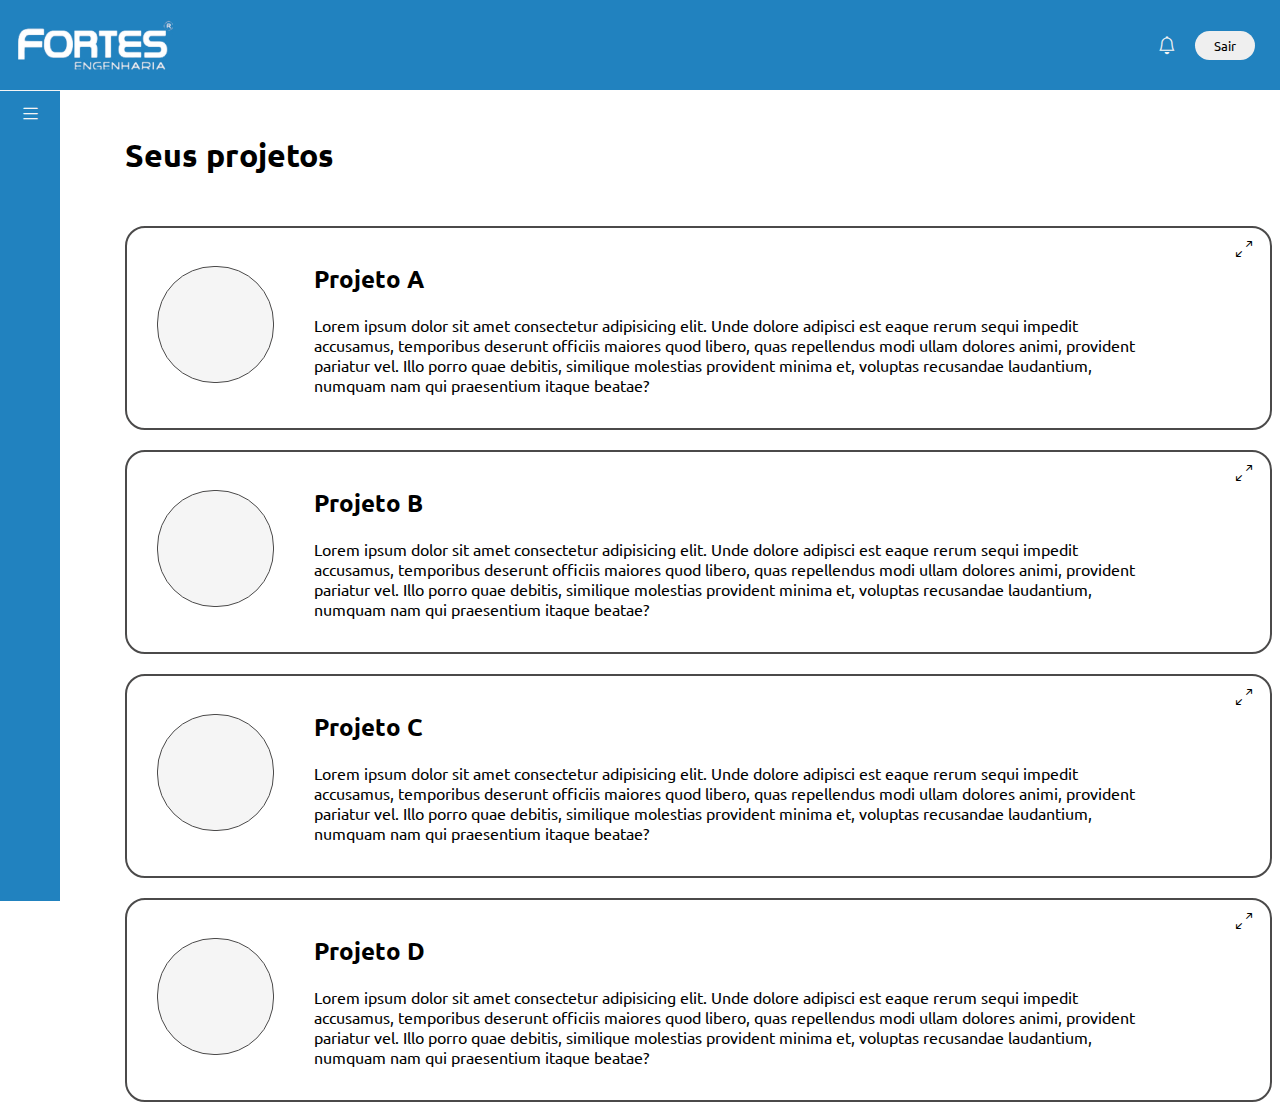
<file: index.html>
<!DOCTYPE html>
<html lang="en">

<head>
  <meta charset="UTF-8" />
  <meta name="viewport" content="width=device-width, initial-scale=1.0" />
  <title>Seus projetos</title>
  <link rel="stylesheet" href="https://cdn.jsdelivr.net/npm/bootstrap-icons@1.3.0/font/bootstrap-icons.css" />
  <link rel="stylesheet" href="common.css">
  <link rel="stylesheet" href="projects-teams.css">
  <style>
    @import url('https://fonts.googleapis.com/css2?family=Ubuntu:ital,wght@0,300;0,400;0,500;0,700;1,300;1,400;1,500;1,700&display=swap');
  </style>
</head>

<body>
  <header>
    <img id="logo" src="logo.png" alt="logo fortes" />
    <i class="bi bi-bell"></i>
    <button id="logOutBtn">Sair</button>
  </header>
  <nav class="hidden fullSidebar">
    <i id="listFullSidebar" class="bi bi-list"></i>
    <div id="iconNav"></div>
    <a href="index.html">
      <p><i class="bi bi-chevron-down"></i> Seus projetos</p>
    </a>
    <br />
    <a href="teams.html">
      <p><i class="bi bi-chevron-down"></i> Suas equipes</p>
    </a>
    <br />
    <a href="selection.html">
      <p><i class="bi bi-chevron-down"></i> Seleção de instituições</p>
    </a>
    <br />
    <a href="status.html">
      <p><i class="bi bi-chevron-down"></i> Monitoramento de status</p>
    </a>
    <br />
    <a href="schedule.html">
      <p><i class="bi bi-chevron-down"></i> Cronogramas</p>
    </a>
    <br />
    <a href="monthly.html">
      <p><i class="bi bi-chevron-down"></i> Relatórios mensais</p>
    </a>
    <br />
    <a href="finals.html">
      <p><i class="bi bi-chevron-down"></i> Relatórios finais</p>
    </a>
    <br />
    <a href="forms.html">
      <p><i class="bi bi-chevron-down"></i> Questionários de avaliação</p>
    </a>
    <br />
    <a href="profile.html">
      <p><i class="bi bi-chevron-down"></i> Seu perfil</p>
    </a>
    <br />
    <a href="faq.html">
      <p><i class="bi bi-question-circle"></i> Perguntas frequentes</p>
    </a>
  </nav>
  </nav>
  <nav class="smallSidebar">
    <i id="listSmallSidebar" class="bi bi-list"></i>
  </nav>

  <main>
    <h1>Seus projetos</h1>
    <div class="container">
      <div class="thisIcon"></div>
      <div class="containerText">
        <h2>Projeto A</h2>
        <p>
          Lorem ipsum dolor sit amet consectetur adipisicing elit. Unde dolore
          adipisci est eaque rerum sequi impedit accusamus, temporibus
          deserunt officiis maiores quod libero, quas repellendus modi ullam
          dolores animi, provident pariatur vel. Illo porro quae debitis,
          similique molestias provident minima et, voluptas recusandae
          laudantium, numquam nam qui praesentium itaque beatae?
        </p>
      </div>
      <i class="bi bi-arrows-angle-expand" id="expandBtn"></i>
    </div>

    <div class="container">
      <div class="thisIcon"></div>
      <div class="containerText">
        <h2>Projeto B</h2>
        <p>
          Lorem ipsum dolor sit amet consectetur adipisicing elit. Unde dolore
          adipisci est eaque rerum sequi impedit accusamus, temporibus
          deserunt officiis maiores quod libero, quas repellendus modi ullam
          dolores animi, provident pariatur vel. Illo porro quae debitis,
          similique molestias provident minima et, voluptas recusandae
          laudantium, numquam nam qui praesentium itaque beatae?
        </p>
      </div>
      <i class="bi bi-arrows-angle-expand" id="expandBtn"></i>
    </div>

    <div class="container">
      <div class="thisIcon"></div>
      <div class="containerText">
        <h2>Projeto C</h2>
        <p>
          Lorem ipsum dolor sit amet consectetur adipisicing elit. Unde dolore
          adipisci est eaque rerum sequi impedit accusamus, temporibus
          deserunt officiis maiores quod libero, quas repellendus modi ullam
          dolores animi, provident pariatur vel. Illo porro quae debitis,
          similique molestias provident minima et, voluptas recusandae
          laudantium, numquam nam qui praesentium itaque beatae?
        </p>
      </div>
      <i class="bi bi-arrows-angle-expand" id="expandBtn"></i>
    </div>

    <div class="container">
      <div class="thisIcon"></div>
      <div class="containerText">
        <h2>Projeto D</h2>
        <p>
          Lorem ipsum dolor sit amet consectetur adipisicing elit. Unde dolore
          adipisci est eaque rerum sequi impedit accusamus, temporibus
          deserunt officiis maiores quod libero, quas repellendus modi ullam
          dolores animi, provident pariatur vel. Illo porro quae debitis,
          similique molestias provident minima et, voluptas recusandae
          laudantium, numquam nam qui praesentium itaque beatae?
        </p>
      </div>
      <i class="bi bi-arrows-angle-expand" id="expandBtn"></i>
    </div>
  </main>

  <script src="sidebars.js" defer></script>
</body>

</html>
</file>
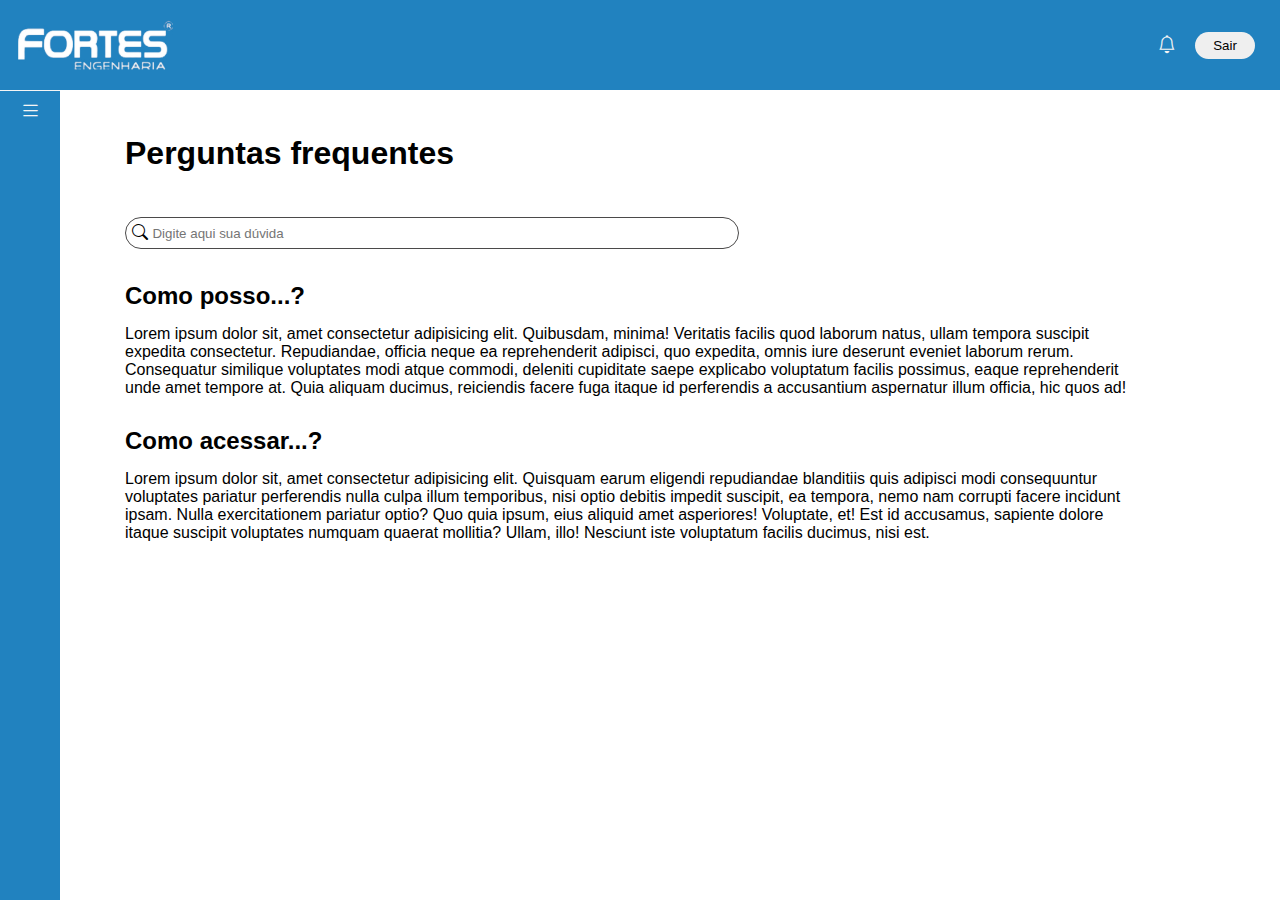
<file: faq.html>
<!DOCTYPE html>
<html lang="pt-BR">

<head>
  <meta charset="UTF-8">
  <meta name="viewport" content="width=device-width, initial-scale=1.0">
  <title>Perguntas frequentes</title>
  <link rel="stylesheet" href="https://cdn.jsdelivr.net/npm/bootstrap-icons@1.3.0/font/bootstrap-icons.css" />
  <link rel="stylesheet" href="common.css">
  <link rel="stylesheet" href="faq.css">
</head>

<body>
  <header>
    <img src="logo.png" alt="logo fortes" id="logo" />
    <i class="bi bi-bell"></i>
    <button id="logOutBtn">Sair</button>
  </header>
  <nav class="hidden fullSidebar">
    <i class="bi bi-list" id="listFullSidebar"></i>
    <div id="iconNav"></div>
    <a href="index.html">
      <p><i class="bi bi-chevron-down"></i> Seus projetos</p>
    </a>
    <br />
    <a href="teams.html">
      <p><i class="bi bi-chevron-down"></i> Suas equipes</p>
    </a>
    <br />
    <a href="selection.html">
      <p><i class="bi bi-chevron-down"></i> Seleção de instituições</p>
    </a>
    <br />
    <a href="status.html">
      <p><i class="bi bi-chevron-down"></i> Monitoramento de status</p>
    </a>
    <br />
    <a href="schedule.html">
      <p><i class="bi bi-chevron-down"></i> Cronogramas</p>
    </a>
    <br />
    <a href="monthly.html">
      <p><i class="bi bi-chevron-down"></i> Relatórios mensais</p>
    </a>
    <br />
    <a href="finals.html">
      <p><i class="bi bi-chevron-down"></i> Relatórios finais</p>
    </a>
    <br />
    <a href="forms.html">
      <p><i class="bi bi-chevron-down"></i> Questionários de avaliação</p>
    </a>
    <br />
    <a href="profile.html">
      <p><i class="bi bi-chevron-down"></i> Seu perfil</p>
    </a>
    <br />
    <a href="faq.html">
      <p><i class="bi bi-question-circle"></i> Perguntas frequentes</p>
    </a>
  </nav>
  </nav>
  <nav class="smallSidebar">
    <i class="bi bi-list" id="listSmallSidebar"></i>
  </nav>

  <main>
    <h1>Perguntas frequentes</h1>
    <div id="input">
      <i class="bi bi-search"></i>
      <input type="text" placeholder="Digite aqui sua dúvida">
    </div>

    <div class="questionContainer">
      <h2>Como posso...?</h2>
      <p>Lorem ipsum dolor sit, amet consectetur adipisicing elit. Quibusdam, minima! Veritatis facilis quod laborum
        natus, ullam tempora suscipit expedita consectetur. Repudiandae, officia neque ea reprehenderit adipisci, quo
        expedita, omnis iure deserunt eveniet laborum rerum. Consequatur similique voluptates modi atque commodi,
        deleniti cupiditate saepe explicabo voluptatum facilis possimus, eaque reprehenderit unde amet tempore at. Quia
        aliquam ducimus, reiciendis facere fuga itaque id perferendis a accusantium aspernatur illum officia, hic quos
        ad! </p>
    </div>
    <div class="questionContainer">
      <h2>Como acessar...?</h2>
      <p>Lorem ipsum dolor sit, amet consectetur adipisicing elit. Quisquam earum eligendi repudiandae blanditiis quis
        adipisci modi consequuntur voluptates pariatur perferendis nulla culpa illum temporibus, nisi optio debitis
        impedit suscipit, ea tempora, nemo nam corrupti facere incidunt ipsam. Nulla exercitationem pariatur optio? Quo
        quia ipsum, eius aliquid amet asperiores! Voluptate, et! Est id accusamus, sapiente dolore itaque suscipit
        voluptates numquam quaerat mollitia? Ullam, illo! Nesciunt iste voluptatum facilis ducimus, nisi est.</p>
    </div>
  </main>
  <script src="sidebars.js" defer></script>
</body>
</file>
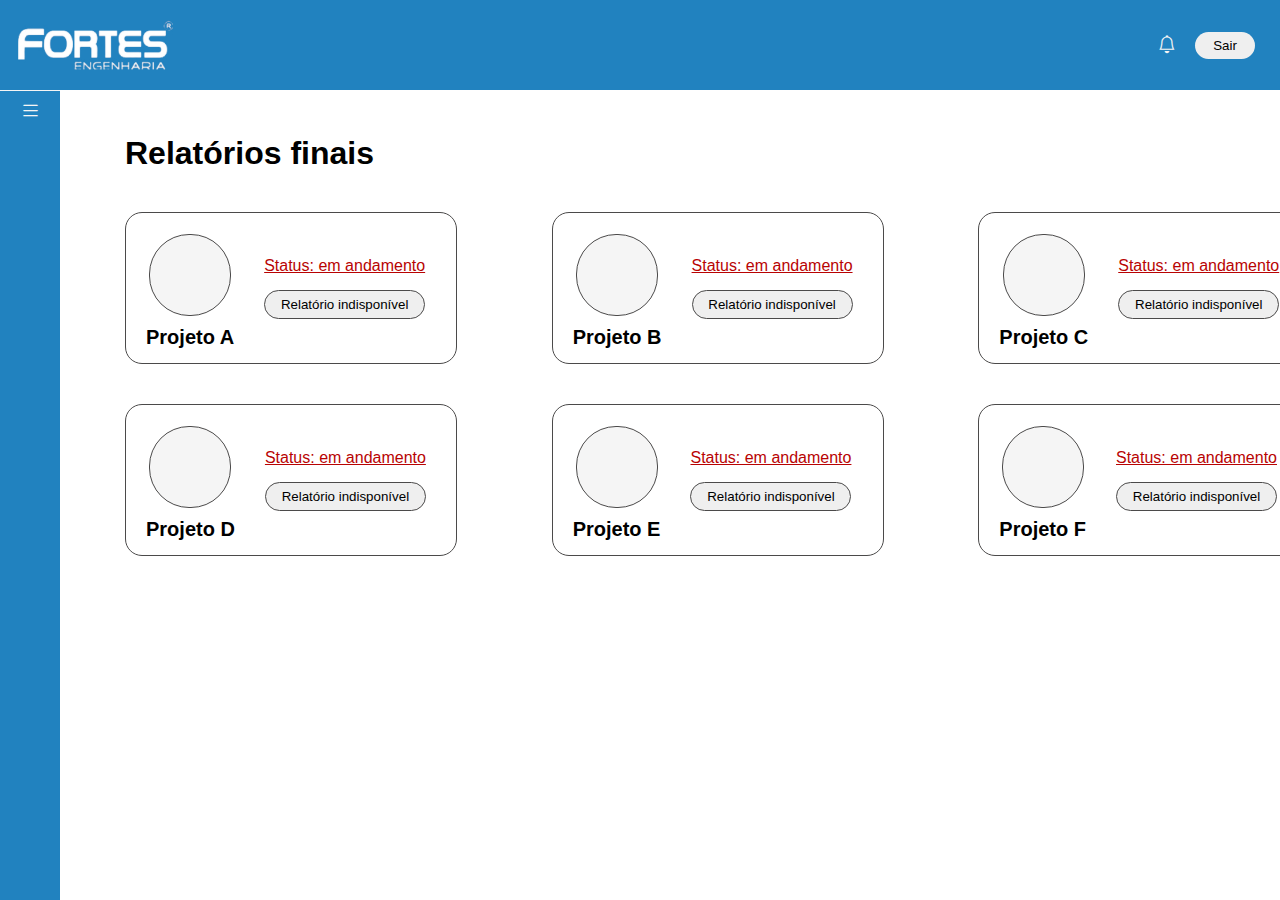
<file: finals.html>
<!DOCTYPE html>
<html lang="pt-BR">

<head>
    <meta charset="UTF-8">
    <meta name="viewport" content="width=device-width, initial-scale=1.0">
    <title>Relatórios finais</title>
    <link rel="stylesheet" href="https://cdn.jsdelivr.net/npm/bootstrap-icons@1.3.0/font/bootstrap-icons.css" />
    <link rel="stylesheet" href="common.css">
    <link rel="stylesheet" href="finals.css">
</head>

<body>
    <header>
        <img id="logo" src="logo.png" alt="logo fortes" />
        <i class="bi bi-bell"></i>
        <button id="logOutBtn">Sair</button>
    </header>
    <nav class="hidden fullSidebar">
        <i class="bi bi-list" id="listFullSidebar"></i>
        <div id="iconNav"></div>
        <a href="index.html">
            <p><i class="bi bi-chevron-down"></i> Seus projetos</p>
        </a>
        <br />
        <a href="teams.html">
            <p><i class="bi bi-chevron-down"></i> Suas equipes</p>
        </a>
        <br />
        <a href="selection.html">
            <p><i class="bi bi-chevron-down"></i> Seleção de instituições</p>
        </a>
        <br />
        <a href="status.html">
            <p><i class="bi bi-chevron-down"></i> Monitoramento de status</p>
        </a>
        <br />
        <a href="schedule.html">
            <p><i class="bi bi-chevron-down"></i> Cronogramas</p>
        </a>
        <br />
        <a href="monthly.html">
            <p><i class="bi bi-chevron-down"></i> Relatórios mensais</p>
        </a>
        <br />
        <a href="finals.html">
            <p><i class="bi bi-chevron-down"></i> Relatórios finais</p>
        </a>
        <br />
        <a href="forms.html">
            <p><i class="bi bi-chevron-down"></i> Questionários de avaliação</p>
        </a>
        <br />
        <a href="profile.html">
            <p><i class="bi bi-chevron-down"></i> Seu perfil</p>
        </a>
        <br />
        <a href="faq.html">
            <p><i class="bi bi-question-circle"></i> Perguntas frequentes</p>
        </a>
    </nav>
    </nav>
    <nav class="smallSidebar">
        <i class="bi bi-list" id="listSmallSidebar"></i>
    </nav>

    <main>
        <h1>Relatórios finais</h1>
        <div id="allContainers">
            <div class="container">
                <div class="iconTitle">
                    <div class="thisIcon"></div>
                    <h2>Projeto A</h2>
                </div>
                <div class="status">
                    <div>Status: em andamento</div>
                    <button>Relatório indisponível</button>
                </div>
            </div>

            <div class="container">
                <div class="iconTitle">
                    <div class="thisIcon"></div>
                    <h2>Projeto B</h2>
                </div>
                <div class="status">
                    <div>Status: em andamento</div>
                    <button>Relatório indisponível</button>
                </div>
            </div>

            <div class="container">
                <div class="iconTitle">
                    <div class="thisIcon"></div>
                    <h2>Projeto C</h2>
                </div>
                <div class="status">
                    <div>Status: em andamento</div>
                    <button>Relatório indisponível</button>
                </div>
            </div>

            <div class="container">
                <div class="iconTitle">
                    <div class="thisIcon"></div>
                    <h2>Projeto D</h2>
                </div>
                <div class="status">
                    <div>Status: em andamento</div>
                    <button>Relatório indisponível</button>
                </div>
            </div>

            <div class="container">
                <div class="iconTitle">
                    <div class="thisIcon"></div>
                    <h2>Projeto E</h2>
                </div>
                <div class="status">
                    <div>Status: em andamento</div>
                    <button>Relatório indisponível</button>
                </div>
            </div>


            <div class="container">
                <div class="iconTitle">
                    <div class="thisIcon"></div>
                    <h2>Projeto F</h2>
                </div>
                <div class="status">
                    <div>Status: em andamento</div>
                    <button>Relatório indisponível</button>
                </div>
            </div>


        </div>
    </main>
    <script src="sidebars.js" defer></script>
</body>

</html>
</file>
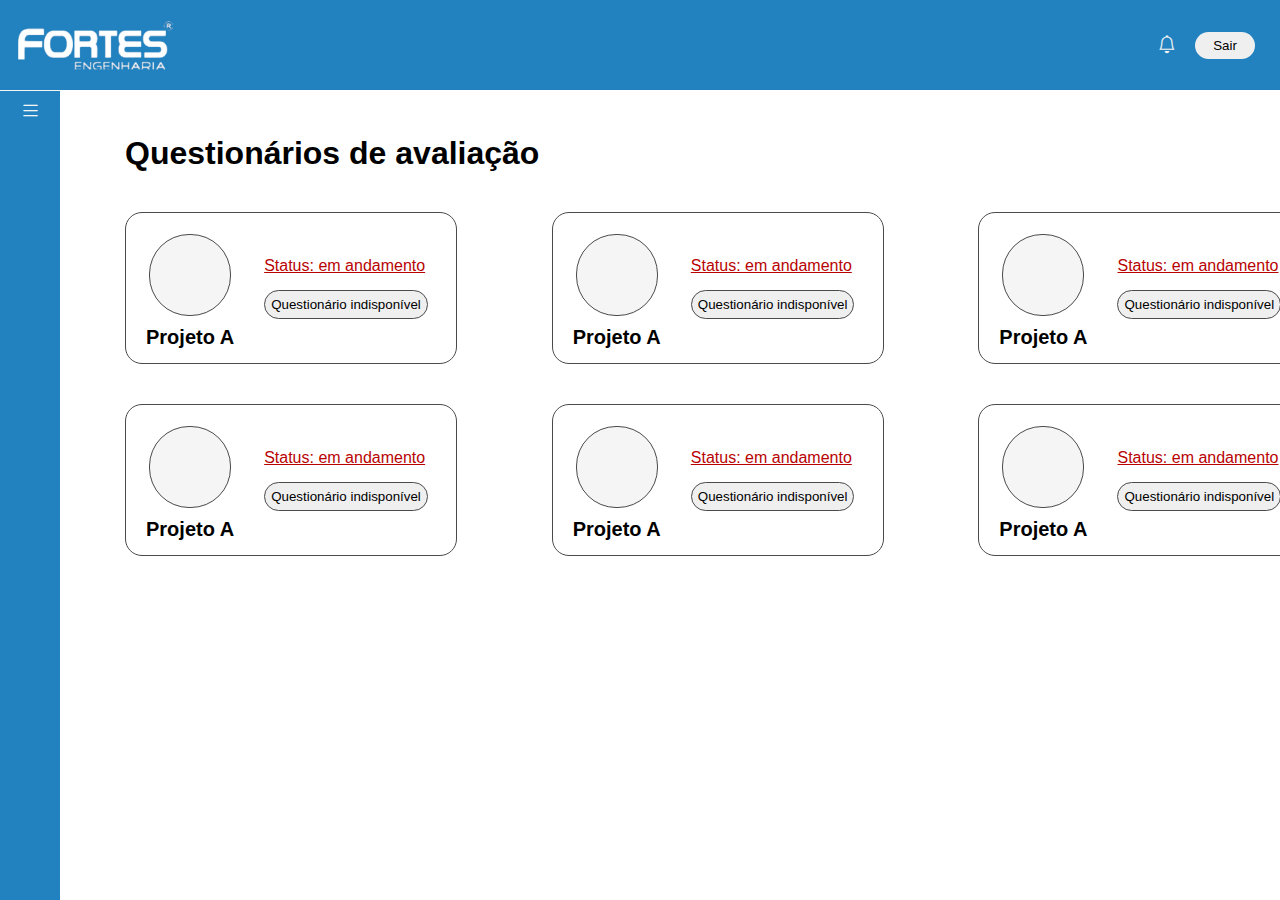
<file: forms.html>
<!DOCTYPE html>
<html lang="pt-BR">

<head>
  <meta charset="UTF-8">
  <meta name="viewport" content="width=device-width, initial-scale=1.0">
  <title>Questionários de avaliação</title>
  <link rel="stylesheet" href="https://cdn.jsdelivr.net/npm/bootstrap-icons@1.3.0/font/bootstrap-icons.css" />
  <link rel="stylesheet" href="common.css">
  <link rel="stylesheet" href="finals.css">
</head>

<body>
  <header>
    <img src="logo.png" alt="logo fortes" id="logo" />
    <i class="bi bi-bell"></i>
    <button id="logOutBtn">Sair</button>
  </header>
  <nav class="hidden fullSidebar">
    <i class="bi bi-list" id="listFullSidebar"></i>
    <div id="iconNav"></div>
    <a href="index.html">
      <p><i class="bi bi-chevron-down"></i> Seus projetos</p>
    </a>
    <br />
    <a href="teams.html">
      <p><i class="bi bi-chevron-down"></i> Suas equipes</p>
    </a>
    <br />
    <a href="selection.html">
      <p><i class="bi bi-chevron-down"></i> Seleção de instituições</p>
    </a>
    <br />
    <a href="status.html">
      <p><i class="bi bi-chevron-down"></i> Monitoramento de status</p>
    </a>
    <br />
    <a href="schedule.html">
      <p><i class="bi bi-chevron-down"></i> Cronogramas</p>
    </a>
    <br />
    <a href="monthly.html">
      <p><i class="bi bi-chevron-down"></i> Relatórios mensais</p>
    </a>
    <br />
    <a href="finals.html">
      <p><i class="bi bi-chevron-down"></i> Relatórios finais</p>
    </a>
    <br />
    <a href="forms.html">
      <p><i class="bi bi-chevron-down"></i> Questionários de avaliação</p>
    </a>
    <br />
    <a href="profile.html">
      <p><i class="bi bi-chevron-down"></i> Seu perfil</p>
    </a>
    <br />
    <a href="faq.html">
      <p><i class="bi bi-question-circle"></i> Perguntas frequentes</p>
    </a>
  </nav>
  </nav>
  <nav class="smallSidebar">
    <i class="bi bi-list" id="listSmallSidebar"></i>
  </nav>

  <main>
    <h1>Questionários de avaliação</h1>
    <div id="allContainers">
      <div class="container">
        <div class="iconTitle">
          <div class="thisIcon"></div>
          <h2>Projeto A</h2>
        </div>
        <div class="status">
          <div>Status: em andamento</div>
          <button>Questionário indisponível</button>
        </div>
      </div>

      <div class="container">
        <div class="iconTitle">
          <div class="thisIcon"></div>
          <h2>Projeto A</h2>
        </div>
        <div class="status">
          <div>Status: em andamento</div>
          <button>Questionário indisponível</button>
        </div>
      </div>

      <div class="container">
        <div class="iconTitle">
          <div class="thisIcon"></div>
          <h2>Projeto A</h2>
        </div>
        <div class="status">
          <div>Status: em andamento</div>
          <button>Questionário indisponível</button>
        </div>
      </div>

      <div class="container">
        <div class="iconTitle">
          <div class="thisIcon"></div>
          <h2>Projeto A</h2>
        </div>
        <div class="status">
          <div>Status: em andamento</div>
          <button>Questionário indisponível</button>
        </div>
      </div>

      <div class="container">
        <div class="iconTitle">
          <div class="thisIcon"></div>
          <h2>Projeto A</h2>
        </div>
        <div class="status">
          <div>Status: em andamento</div>
          <button>Questionário indisponível</button>
        </div>
      </div>

      <div class="container">
        <div class="iconTitle">
          <div class="thisIcon"></div>
          <h2>Projeto A</h2>
        </div>
        <div class="status">
          <div>Status: em andamento</div>
          <button>Questionário indisponível</button>
        </div>
      </div>
    </div>
  </main>
  <script src="sidebars.js" defer></script>
</body>

</html>
</file>
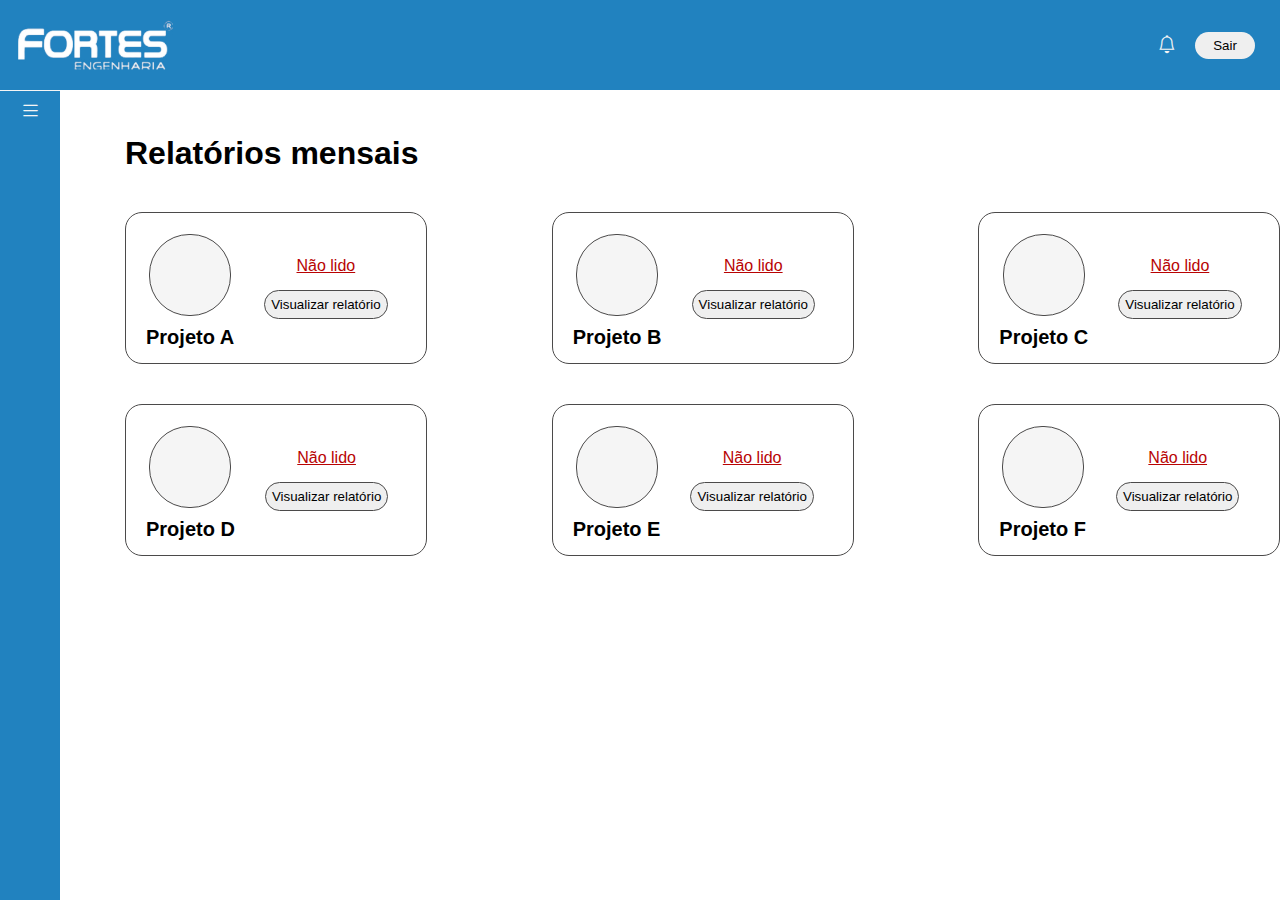
<file: monthly.html>
<!DOCTYPE html>
<html lang="pt-BR">

<head>
  <meta charset="UTF-8">
  <meta name="viewport" content="width=device-width, initial-scale=1.0">
  <title>Relatórios mensais</title>
  <link rel="stylesheet" href="https://cdn.jsdelivr.net/npm/bootstrap-icons@1.3.0/font/bootstrap-icons.css" />
  <link rel="stylesheet" href="common.css">
  <link rel="stylesheet" href="monthly.css">
</head>

<body>
  <header>
    <img src="logo.png" alt="logo fortes" id="logo" />
    <i class="bi bi-bell"></i>
    <button id="logOutBtn">Sair</button>
  </header>
  <nav class="hidden fullSidebar">
    <i id="listFullSidebar" class="bi bi-list"></i>
    <div id="iconNav"></div>
    <a href="index.html">
      <p><i class="bi bi-chevron-down"></i> Seus projetos</p>
    </a>
    <br />
    <a href="teams.html">
      <p><i class="bi bi-chevron-down"></i> Suas equipes</p>
    </a>
    <br />
    <a href="selection.html">
      <p><i class="bi bi-chevron-down"></i> Seleção de instituições</p>
    </a>
    <br />
    <a href="status.html">
      <p><i class="bi bi-chevron-down"></i> Monitoramento de status</p>
    </a>
    <br />
    <a href="schedule.html">
      <p><i class="bi bi-chevron-down"></i> Cronogramas</p>
    </a>
    <br />
    <a href="monthly.html">
      <p><i class="bi bi-chevron-down"></i> Relatórios mensais</p>
    </a>
    <br />
    <a href="finals.html">
      <p><i class="bi bi-chevron-down"></i> Relatórios finais</p>
    </a>
    <br />
    <a href="forms.html">
      <p><i class="bi bi-chevron-down"></i> Questionários de avaliação</p>
    </a>
    <br />
    <a href="profile.html">
      <p><i class="bi bi-chevron-down"></i> Seu perfil</p>
    </a>
    <br />
    <a href="faq.html">
      <p><i class="bi bi-question-circle"></i> Perguntas frequentes</p>
    </a>
  </nav>
  </nav>
  <nav class="smallSidebar">
    <i class="bi bi-list" id="listSmallSidebar"></i>
  </nav>

  <main>
    <h1>Relatórios mensais</h1>
    <div id="allContainers">
      <div class="container">
        <div class="iconTitle">
          <div class="thisIcon"></div>
          <h2>Projeto A</h2>
        </div>
        <div class="status">
          <div>Não lido</div>
          <button>Visualizar relatório</button>
        </div>
      </div>

      <div class="container">
        <div class="iconTitle">
          <div class="thisIcon"></div>
          <h2>Projeto B</h2>
        </div>
        <div class="status">
          <div>Não lido</div>
          <button>Visualizar relatório</button>
        </div>
      </div>

      <div class="container">
        <div class="iconTitle">
          <div class="thisIcon"></div>
          <h2>Projeto C</h2>
        </div>
        <div class="status">
          <div>Não lido</div>
          <button>Visualizar relatório</button>
        </div>
      </div>

      <div class="container">
        <div class="iconTitle">
          <div class="thisIcon"></div>
          <h2>Projeto D</h2>
        </div>
        <div class="status">
          <div>Não lido</div>
          <button>Visualizar relatório</button>
        </div>
      </div>

      <div class="container">
        <div class="iconTitle">
          <div class="thisIcon"></div>
          <h2>Projeto E</h2>
        </div>
        <div class="status">
          <div>Não lido</div>
          <button>Visualizar relatório</button>
        </div>
      </div>

      <div class="container">
        <div class="iconTitle">
          <div class="thisIcon"></div>
          <h2>Projeto F</h2>
        </div>
        <div class="status">
          <div>Não lido</div>
          <button>Visualizar relatório</button>
        </div>
      </div>
    </div>
  </main>
  <script src="sidebars.js" defer></script>
</body>
</file>
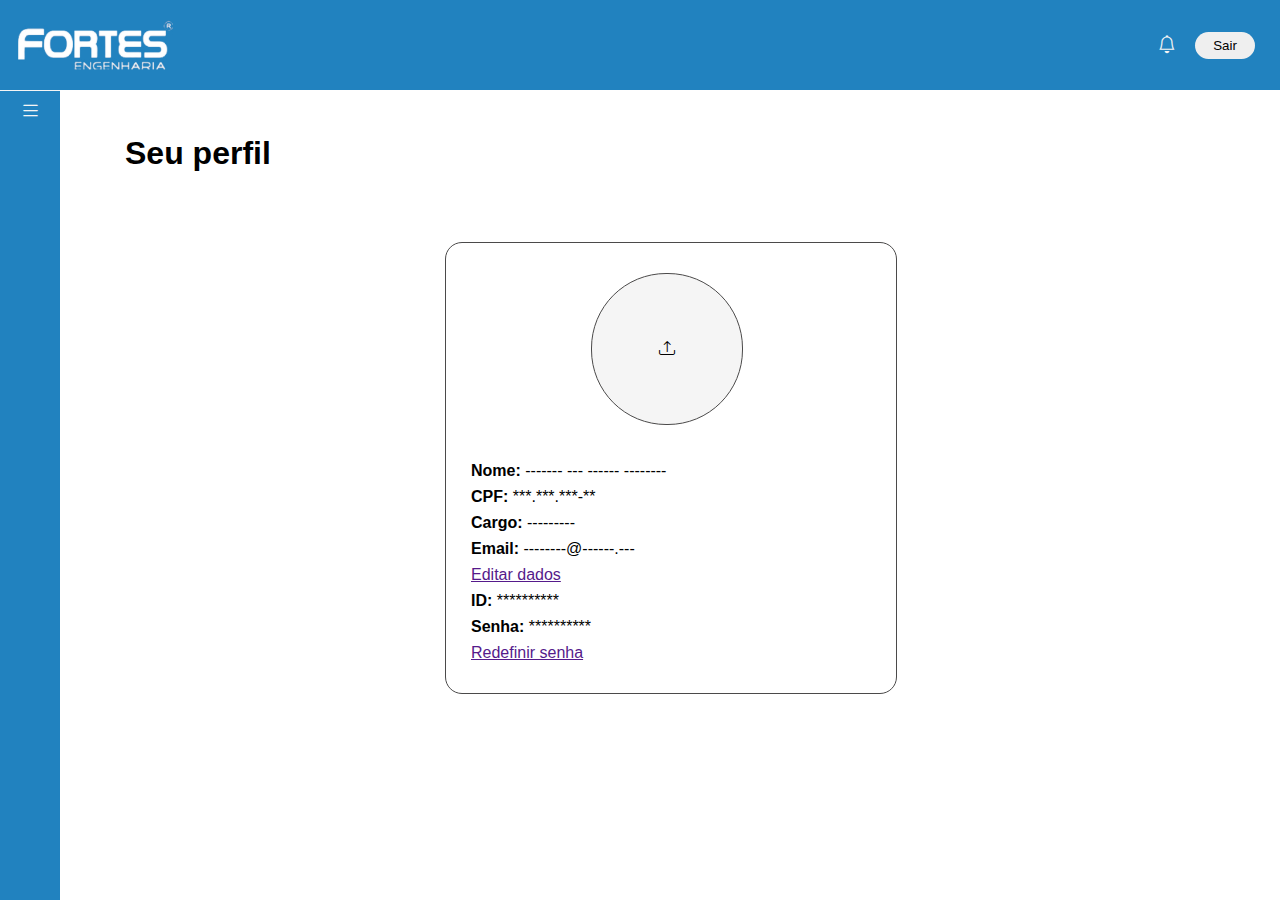
<file: profile.html>
<!DOCTYPE html>
<html lang="pt-BR">

<head>
  <meta charset="UTF-8">
  <meta name="viewport" content="width=device-width, initial-scale=1.0">
  <title>Seu perfil</title>
  <link rel="stylesheet" href="https://cdn.jsdelivr.net/npm/bootstrap-icons@1.3.0/font/bootstrap-icons.css" />
  <link rel="stylesheet" href="common.css">
  <link rel="stylesheet" href="profile.css">
</head>

<body>
  <header>
    <img src="logo.png" alt="logo fortes" id="logo" />
    <i class="bi bi-bell"></i>
    <button id="logOutBtn">Sair</button>
  </header>
  <nav class="hidden fullSidebar">
    <i class="bi bi-list" id="listFullSidebar"></i>
    <div id="iconNav"></div>
    <a href="index.html">
      <p><i class="bi bi-chevron-down"></i> Seus projetos</p>
    </a>
    <br />
    <a href="teams.html">
      <p><i class="bi bi-chevron-down"></i> Suas equipes</p>
    </a>
    <br />
    <a href="selection.html">
      <p><i class="bi bi-chevron-down"></i> Seleção de instituições</p>
    </a>
    <br />
    <a href="status.html">
      <p><i class="bi bi-chevron-down"></i> Monitoramento de status</p>
    </a>
    <br />
    <a href="schedule.html">
      <p><i class="bi bi-chevron-down"></i> Cronogramas</p>
    </a>
    <br />
    <a href="monthly.html">
      <p><i class="bi bi-chevron-down"></i> Relatórios mensais</p>
    </a>
    <br />
    <a href="finals.html">
      <p><i class="bi bi-chevron-down"></i> Relatórios finais</p>
    </a>
    <br />
    <a href="forms.html">
      <p><i class="bi bi-chevron-down"></i> Questionários de avaliação</p>
    </a>
    <br />
    <a href="profile.html">
      <p><i class="bi bi-chevron-down"></i> Seu perfil</p>
    </a>
    <br />
    <a href="faq.html">
      <p><i class="bi bi-question-circle"></i> Perguntas frequentes</p>
    </a>
  </nav>
  </nav>
  <nav class="smallSidebar">
    <i class="bi bi-list" id="listSmallSidebar"></i>
  </nav>

  <main>
    <h1>Seu perfil</h1>
    <div id="container">
      <div id="thisIcon">
        <i class="bi bi-upload"></i>
      </div>
      <div id="data">
        <p><strong>Nome:</strong> ------- --- ------ --------</p>
        <p><strong>CPF:</strong> ***.***.***-**</p>
        <p><strong>Cargo:</strong> ---------</p>
        <p><strong>Email:</strong> --------@------.---</p>
        <a href="">Editar dados</a>
        <p><strong>ID:</strong> **********</p>
        <p><strong>Senha:</strong> **********</p>
        <a href="">Redefinir senha</a>
      </div>
    </div>
  </main>
  <script src="sidebars.js" defer></script>
</body>
</file>
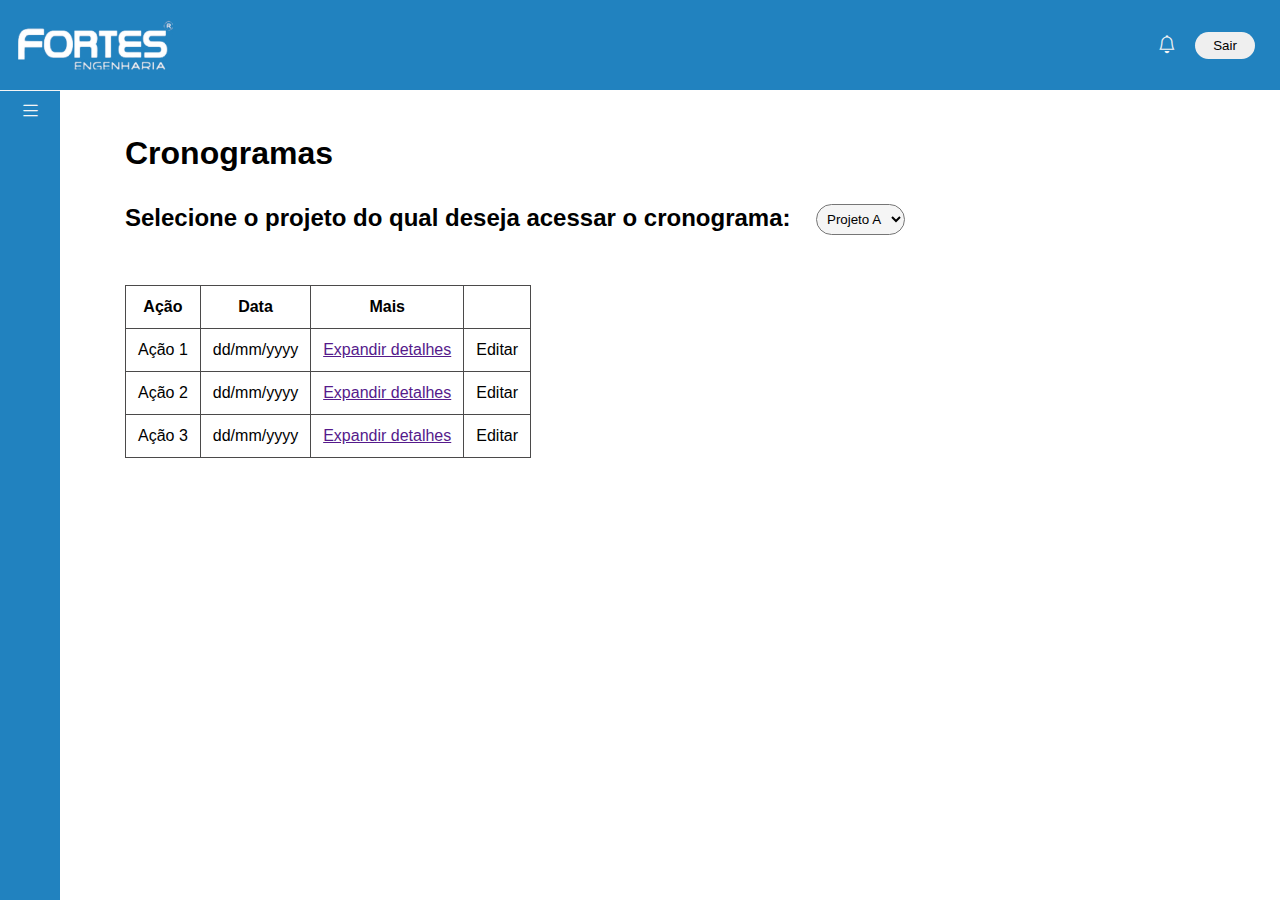
<file: schedule.html>
<!DOCTYPE html>
<html lang="pt-BR">

<head>
    <meta charset="UTF-8">
    <meta name="viewport" content="width=device-width, initial-scale=1.0">
    <title>Cronogramas</title>
    <link rel="stylesheet" href="https://cdn.jsdelivr.net/npm/bootstrap-icons@1.3.0/font/bootstrap-icons.css" />
    <link rel="stylesheet" href="common.css">
    <link rel="stylesheet" href="schedule.css">
</head>

<body>
    <header>
        <img src="logo.png" id="logo" alt="logo fortes" />
        <i class="bi bi-bell"></i>
        <button id="logOutBtn">Sair</button>
    </header>
    <nav class="hidden fullSidebar">
        <i class="bi bi-list" id="listFullSidebar"></i>
        <div id="iconNav"></div>
        <a href="index.html">
            <p><i class="bi bi-chevron-down"></i> Seus projetos</p>
        </a>
        <br />
        <a href="teams.html">
            <p><i class="bi bi-chevron-down"></i> Suas equipes</p>
        </a>
        <br />
        <a href="selection.html">
            <p><i class="bi bi-chevron-down"></i> Seleção de instituições</p>
        </a>
        <br />
        <a href="status.html">
            <p><i class="bi bi-chevron-down"></i> Monitoramento de status</p>
        </a>
        <br />
        <a href="schedule.html">
            <p><i class="bi bi-chevron-down"></i> Cronogramas</p>
        </a>
        <br />
        <a href="monthly.html">
            <p><i class="bi bi-chevron-down"></i> Relatórios mensais</p>
        </a>
        <br />
        <a href="finals.html">
            <p><i class="bi bi-chevron-down"></i> Relatórios finais</p>
        </a>
        <br />
        <a href="forms.html">
            <p><i class="bi bi-chevron-down"></i> Questionários de avaliação</p>
        </a>
        <br />
        <a href="profile.html">
            <p><i class="bi bi-chevron-down"></i> Seu perfil</p>
        </a>
        <br />
        <a href="faq.html">
            <p><i class="bi bi-question-circle"></i> Perguntas frequentes</p>
        </a>
    </nav>
    </nav>
    <nav class="smallSidebar">
        <i class="bi bi-list" id="listSmallSidebar"></i>
    </nav>

    <main>
        <h1>Cronogramas</h1>
        <div id="h2-form">
            <h2>Selecione o projeto do qual deseja acessar o cronograma:</h2>
            <form action="">
                <label for="selection"></label>
                <select name="" id="selection">
                    <option value="">Projeto A</option>
                </select>
            </form>
        </div>

        <table>
            <tr>
                <th>Ação</th>
                <th>Data</th>
                <th>Mais</th>
            </tr>
            <tr>
                <td>Ação 1</td>
                <td>dd/mm/yyyy</td>
                <td><a href="">Expandir detalhes</a></td>
                <td>Editar</td>
            </tr>
            <tr>
                <td>Ação 2</td>
                <td>dd/mm/yyyy</td>
                <td><a href="">Expandir detalhes</a></td>
                <td>Editar</td>
            </tr>
            <tr>
                <td>Ação 3</td>
                <td>dd/mm/yyyy</td>
                <td><a href="">Expandir detalhes</a></td>
                <td>Editar</td>
            </tr>
        </table>
    </main>
    <script src="sidebars.js" defer></script>
</body>
</file>
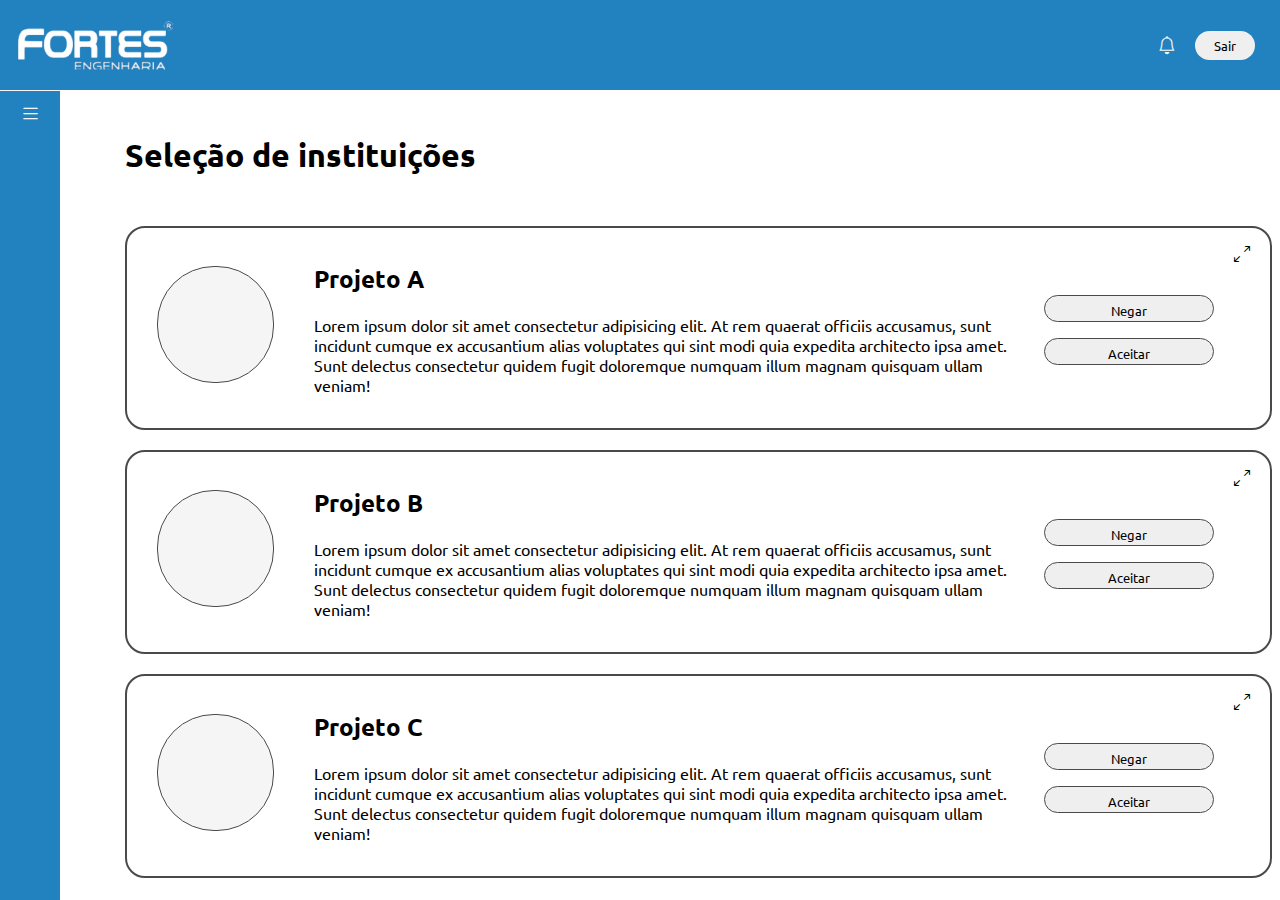
<file: selection.html>
<!DOCTYPE html>
<html lang="pt-BR">

<head>
  <meta charset="UTF-8" />
  <meta name="viewport" content="width=device-width, initial-scale=1.0" />
  <title>Seleção de instituições</title>
  <link rel="stylesheet" href="https://cdn.jsdelivr.net/npm/bootstrap-icons@1.3.0/font/bootstrap-icons.css" />
  <link rel="stylesheet" href="common.css">
  <link rel="stylesheet" href="selection.css">
  <style>
    @import url('https://fonts.googleapis.com/css2?family=Ubuntu:ital,wght@0,300;0,400;0,500;0,700;1,300;1,400;1,500;1,700&display=swap');
  </style>
</head>

<body>
  <header>
    <img id="logo" src="logo.png" alt="logo fortes" />
    <i class="bi bi-bell"></i>
    <button id="logOutBtn">Sair</button>
  </header>
  <nav class="hidden fullSidebar">
    <i class="bi bi-list" id="listFullSidebar"></i>
    <div id="iconNav"></div>
    <a href="index.html">
      <p><i class="bi bi-chevron-down"></i> Seus projetos</p>
    </a>
    <br />
    <a href="teams.html">
      <p><i class="bi bi-chevron-down"></i> Suas equipes</p>
    </a>
    <br />
    <a href="selection.html">
      <p><i class="bi bi-chevron-down"></i> Seleção de instituições</p>
    </a>
    <br />
    <a href="status.html">
      <p><i class="bi bi-chevron-down"></i> Monitoramento de status</p>
    </a>
    <br />
    <a href="schedule.html">
      <p><i class="bi bi-chevron-down"></i> Cronogramas</p>
    </a>
    <br />
    <a href="monthly.html">
      <p><i class="bi bi-chevron-down"></i> Relatórios mensais</p>
    </a>
    <br />
    <a href="finals.html">
      <p><i class="bi bi-chevron-down"></i> Relatórios finais</p>
    </a>
    <br />
    <a href="forms.html">
      <p><i class="bi bi-chevron-down"></i> Questionários de avaliação</p>
    </a>
    <br />
    <a href="profile.html">
      <p><i class="bi bi-chevron-down"></i> Seu perfil</p>
    </a>
    <br />
    <a href="faq.html">
      <p><i class="bi bi-question-circle"></i> Perguntas frequentes</p>
    </a>
  </nav>
  <nav class="smallSidebar">
    <i class="bi bi-list" id="listSmallSidebar"></i>
  </nav>
  <main>
    <h1>Seleção de instituições</h1>
    <div class="container">
      <div class="thisIcon"></div>
      <div class="containerText">
        <h2>Projeto A</h2>
        <p>
          Lorem ipsum dolor sit amet consectetur adipisicing elit. At rem
          quaerat officiis accusamus, sunt incidunt cumque ex accusantium
          alias voluptates qui sint modi quia expedita architecto ipsa amet.
          Sunt delectus consectetur quidem fugit doloremque numquam illum
          magnam quisquam ullam veniam!
        </p>
      </div>
      <div id="actionBtns">
        <button>Negar</button>
        <button>Aceitar</button>
      </div>
      <i class="bi bi-arrows-angle-expand"></i>
    </div>

    <div class="container">
      <div class="thisIcon"></div>
      <div class="containerText">
        <h2>Projeto B</h2>
        <p>
          Lorem ipsum dolor sit amet consectetur adipisicing elit. At rem
          quaerat officiis accusamus, sunt incidunt cumque ex accusantium
          alias voluptates qui sint modi quia expedita architecto ipsa amet.
          Sunt delectus consectetur quidem fugit doloremque numquam illum
          magnam quisquam ullam veniam!
        </p>
      </div>
      <div id="actionBtns">
        <button>Negar</button>
        <button>Aceitar</button>
      </div>
      <i class="bi bi-arrows-angle-expand"></i>
    </div>

    <div class="container">
      <div class="thisIcon"></div>
      <div class="containerText">
        <h2>Projeto C</h2>
        <p>
          Lorem ipsum dolor sit amet consectetur adipisicing elit. At rem
          quaerat officiis accusamus, sunt incidunt cumque ex accusantium
          alias voluptates qui sint modi quia expedita architecto ipsa amet.
          Sunt delectus consectetur quidem fugit doloremque numquam illum
          magnam quisquam ullam veniam!
        </p>
      </div>
      <div id="actionBtns">
        <button>Negar</button>
        <button>Aceitar</button>
      </div>
      <i class="bi bi-arrows-angle-expand"></i>
    </div>

  </main>
  <script src="sidebars.js" defer></script>
</body>

</html>
</file>
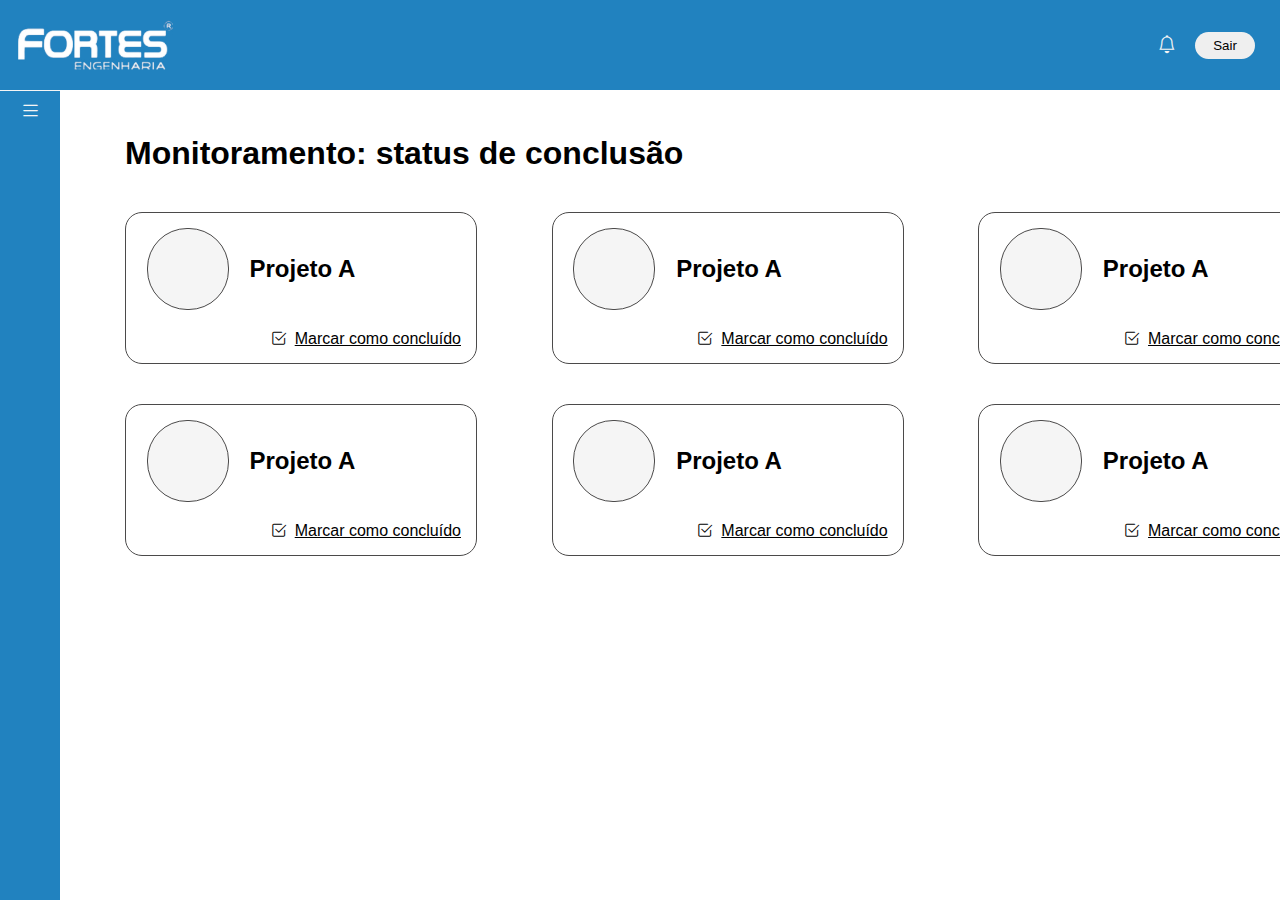
<file: status.html>
<!DOCTYPE html>
<html lang="pt-BR">

<head>
  <meta charset="UTF-8">
  <meta name="viewport" content="width=device-width, initial-scale=1.0">
  <title>Monitoramento de status</title>
  <link rel="stylesheet" href="https://cdn.jsdelivr.net/npm/bootstrap-icons@1.3.0/font/bootstrap-icons.css" />
  <link rel="stylesheet" href="common.css">
  <link rel="stylesheet" href="status.css">
</head>

<body>
  <header>
    <img src="logo.png" id="logo" alt="logo fortes" />
    <i class="bi bi-bell"></i>
    <button id="logOutBtn">Sair</button>
  </header>
  <nav class="hidden fullSidebar">
    <i class="bi bi-list" id="listFullSidebar"></i>
    <div id="iconNav"></div>
    <a href="index.html">
      <p><i class="bi bi-chevron-down"></i> Seus projetos</p>
    </a>
    <br />
    <a href="teams.html">
      <p><i class="bi bi-chevron-down"></i> Suas equipes</p>
    </a>
    <br />
    <a href="selection.html">
      <p><i class="bi bi-chevron-down"></i> Seleção de instituições</p>
    </a>
    <br />
    <a href="status.html">
      <p><i class="bi bi-chevron-down"></i> Monitoramento de status</p>
    </a>
    <br />
    <a href="schedule.html">
      <p><i class="bi bi-chevron-down"></i> Cronogramas</p>
    </a>
    <br />
    <a href="monthly.html">
      <p><i class="bi bi-chevron-down"></i> Relatórios mensais</p>
    </a>
    <br />
    <a href="finals.html">
      <p><i class="bi bi-chevron-down"></i> Relatórios finais</p>
    </a>
    <br />
    <a href="forms.html">
      <p><i class="bi bi-chevron-down"></i> Questionários de avaliação</p>
    </a>
    <br />
    <a href="profile.html">
      <p><i class="bi bi-chevron-down"></i> Seu perfil</p>
    </a>
    <br />
    <a href="faq.html">
      <p><i class="bi bi-question-circle"></i> Perguntas frequentes</p>
    </a>
  </nav>
  </nav>
  <nav class="smallSidebar">
    <i class="bi bi-list" id="listSmallSidebar"></i>
  </nav>

  <main>
    <h1>Monitoramento: status de conclusão</h1>
    <div id="allContainers">
      <div class="container">
        <div class="iconTitle">
          <div class="iconStatus"></div>
          <h2>Projeto A</h2>
        </div>
        <p><i class="bi bi-check2-square"></i> Marcar como concluído</p>
      </div>

      <div class="container">
        <div class="iconTitle">
          <div class="iconStatus"></div>
          <h2>Projeto A</h2>
        </div>
        <p><i class="bi bi-check2-square"></i> Marcar como concluído</p>
      </div>

      <div class="container">
        <div class="iconTitle">
          <div class="iconStatus"></div>
          <h2>Projeto A</h2>
        </div>
        <p><i class="bi bi-check2-square"></i> Marcar como concluído</p>
      </div>

      <div class="container">
        <div class="iconTitle">
          <div class="iconStatus"></div>
          <h2>Projeto A</h2>
        </div>
        <p><i class="bi bi-check2-square"></i> Marcar como concluído</p>
      </div>

      <div class="container">
        <div class="iconTitle">
          <div class="iconStatus"></div>
          <h2>Projeto A</h2>
        </div>
        <p><i class="bi bi-check2-square"></i> Marcar como concluído</p>
      </div>

      <div class="container">
        <div class="iconTitle">
          <div class="iconStatus"></div>
          <h2>Projeto A</h2>
        </div>
        <p><i class="bi bi-check2-square"></i> Marcar como concluído</p>
      </div>
    </div>
  </main>
  <script src="sidebars.js" defer></script>
</body>
</file>
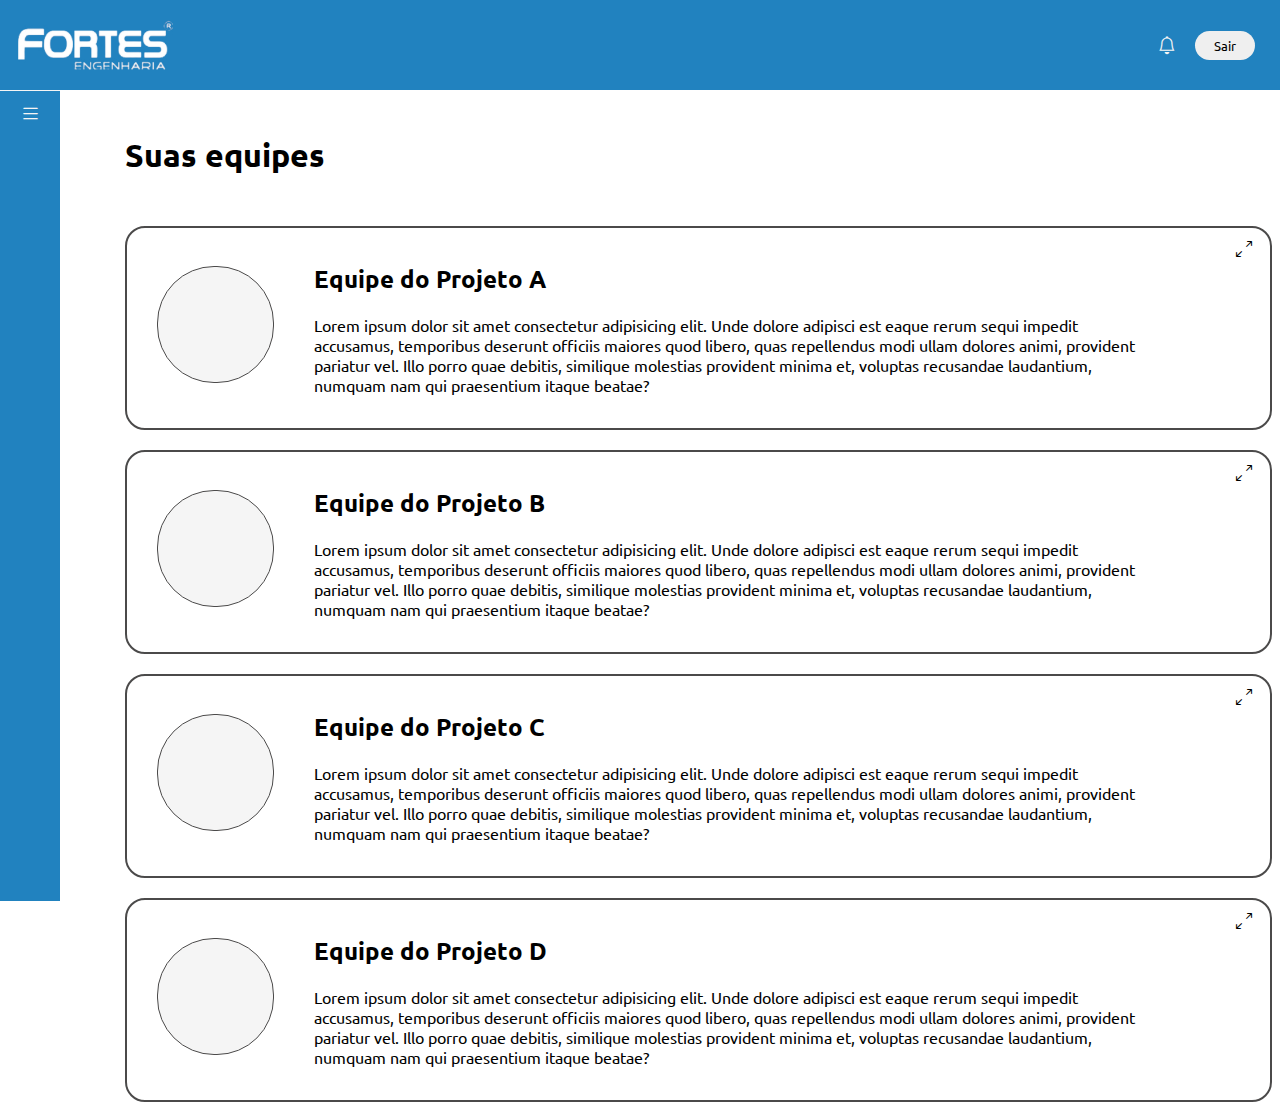
<file: teams.html>
<!DOCTYPE html>
<html lang="pt-BR">

<head>
  <meta charset="UTF-8">
  <meta name="viewport" content="width=device-width, initial-scale=1.0">
  <title>Suas equipes</title>
  <link rel="stylesheet" href="https://cdn.jsdelivr.net/npm/bootstrap-icons@1.3.0/font/bootstrap-icons.css" />
  <link rel="stylesheet" href="common.css">
  <link rel="stylesheet" href="projects-teams.css">
  <style>
    @import url('https://fonts.googleapis.com/css2?family=Ubuntu:ital,wght@0,300;0,400;0,500;0,700;1,300;1,400;1,500;1,700&display=swap');
  </style>
</head>

<body>
  <header>
    <img src="logo.png" id="logo" alt="logo fortes" />
    <i class="bi bi-bell"></i>
    <button id="logOutBtn">Sair</button>
  </header>
  <nav class="hidden fullSidebar">
    <i id="listFullSidebar" class="bi bi-list"></i>
    <div id="iconNav"></div>
    <a href="index.html">
      <p><i class="bi bi-chevron-down"></i> Seus projetos</p>
    </a>
    <br />
    <a href="teams.html">
      <p><i class="bi bi-chevron-down"></i> Suas equipes</p>
    </a>
    <br />
    <a href="selection.html">
      <p><i class="bi bi-chevron-down"></i> Seleção de instituições</p>
    </a>
    <br />
    <a href="status.html">
      <p><i class="bi bi-chevron-down"></i> Monitoramento de status</p>
    </a>
    <br />
    <a href="schedule.html">
      <p><i class="bi bi-chevron-down"></i> Cronogramas</p>
    </a>
    <br />
    <a href="monthly.html">
      <p><i class="bi bi-chevron-down"></i> Relatórios mensais</p>
    </a>
    <br />
    <a href="finals.html">
      <p><i class="bi bi-chevron-down"></i> Relatórios finais</p>
    </a>
    <br />
    <a href="forms.html">
      <p><i class="bi bi-chevron-down"></i> Questionários de avaliação</p>
    </a>
    <br />
    <a href="profile.html">
      <p><i class="bi bi-chevron-down"></i> Seu perfil</p>
    </a>
    <br />
    <a href="faq.html">
      <p><i class="bi bi-question-circle"></i> Perguntas frequentes</p>
    </a>
  </nav>
  </nav>
  <nav class="smallSidebar">
    <i id="listSmallSidebar" class="bi bi-list"></i>
  </nav>
  <main>
    <h1>Suas equipes</h1>
    <div id="allContainers">
      <div class="container">
        <div class="thisIcon"></div>
        <div class="containerText">
          <h2>Equipe do Projeto A</h2>
          <p>
            Lorem ipsum dolor sit amet consectetur adipisicing elit. Unde dolore
            adipisci est eaque rerum sequi impedit accusamus, temporibus
            deserunt officiis maiores quod libero, quas repellendus modi ullam
            dolores animi, provident pariatur vel. Illo porro quae debitis,
            similique molestias provident minima et, voluptas recusandae
            laudantium, numquam nam qui praesentium itaque beatae?
          </p>
        </div>
        <i class="bi bi-arrows-angle-expand"></i>
      </div>

      <div class="container">
        <div class="thisIcon"></div>
        <div class="containerText">
          <h2>Equipe do Projeto B</h2>
          <p>
            Lorem ipsum dolor sit amet consectetur adipisicing elit. Unde dolore
            adipisci est eaque rerum sequi impedit accusamus, temporibus
            deserunt officiis maiores quod libero, quas repellendus modi ullam
            dolores animi, provident pariatur vel. Illo porro quae debitis,
            similique molestias provident minima et, voluptas recusandae
            laudantium, numquam nam qui praesentium itaque beatae?
          </p>
        </div>
        <i class="bi bi-arrows-angle-expand"></i>
      </div>

      <div class="container">
        <div class="thisIcon"></div>
        <div class="containerText">
          <h2>Equipe do Projeto C</h2>
          <p>
            Lorem ipsum dolor sit amet consectetur adipisicing elit. Unde dolore
            adipisci est eaque rerum sequi impedit accusamus, temporibus
            deserunt officiis maiores quod libero, quas repellendus modi ullam
            dolores animi, provident pariatur vel. Illo porro quae debitis,
            similique molestias provident minima et, voluptas recusandae
            laudantium, numquam nam qui praesentium itaque beatae?
          </p>
        </div>
        <i class="bi bi-arrows-angle-expand"></i>
      </div>

      <div class="container">
        <div class="thisIcon"></div>
        <div class="containerText">
          <h2>Equipe do Projeto D</h2>
          <p>
            Lorem ipsum dolor sit amet consectetur adipisicing elit. Unde dolore
            adipisci est eaque rerum sequi impedit accusamus, temporibus
            deserunt officiis maiores quod libero, quas repellendus modi ullam
            dolores animi, provident pariatur vel. Illo porro quae debitis,
            similique molestias provident minima et, voluptas recusandae
            laudantium, numquam nam qui praesentium itaque beatae?
          </p>
        </div>
        <i class="bi bi-arrows-angle-expand"></i>
      </div>
    </div>
  </main>
  <script src="sidebars.js" defer></script>
</body>

</html>
</file>
<file: common.css>
* {
    margin: 0%;
    padding: 0%;
    --white: #F5F5F5;
    font-family: "Ubuntu", sans-serif;;
}

.fullSidebar > a {
    text-decoration: none;
    color: var(--white)
}

.hidden {
    display: none;
}




/* header */

#logo {
    height: 60px;
}

header {
    position: fixed;
    width: 100vw;
    height: 10vh;

    display: flex;
    flex-direction: row;
    align-items: center;
}

header > button {
    position: relative;
    padding: 6px;
    width: 60px;
    border-radius: 17px;
    border: none;
    left: 77vw;
}

header > i {
    position: relative;
    font-size: 18px;
    left: 75.5vw;
    color: var(--white);
}




/* full sidebar */

#iconNav {
    width: 90px;
    height: 90px;
    background-color: var(--white);
    margin-top: 28px;
    margin-bottom: 26px;
    border-radius: 50px;

    position: absolute;
    left: 30%;
}

#iconNav:hover{
    cursor: pointer;
}

.fullSidebar > a {
    position: relative;
    top: 151px;
    left: 7px;
    font-size: 15px;
}

.fullSidebar > .bi-list {
    position: relative;
    left: 195px;
    top: 10px;
}

.bi-list {
    font-size: 21px;
}

.bi-list:hover {
    cursor: pointer;
}

.fullSidebar, .smallSidebar, header {
    
    background-color: #2182BF;
}

.fullSidebar {
    color: var(--white);
    height: 90vh;
    margin-top: 10vh;
    width: 220px;
    border-top: 0.25px solid var(--white);

    position: fixed;
    
}




/* small sidebar */

.smallSidebar {
    position: fixed;
    margin-top: 10vh;

    color: var(--white);
    height: 90vh;
    width: 60px;
    border-top: 0.25px solid var(--white);
}

.smallSidebar > i {
    position: relative;
    left: 33%;
    top: 8px;
}




/* main section */

main {
    position: relative;
    z-index: -1;
    left: 125px;
    top: 15vh;
}
</file>
<file: projects-teams.css>
* {
    --black: #4B4A4A;
    --white: #F5F5F5;
}

.container {
    width: 1143px;
    height: 200px;
    border: 2px solid var(--black);
    border-radius: 20px;
    display: flex;
    flex-direction: row;
    margin-top: 20px;
}

.containerText {
    width: 830px;
    height: 150px;
    margin-top: 35px;
    margin-left: 40px;

    position: relative;
    left: 30px;
}

.thisIcon {
    width: 115px;
    height: 115px;
    border: 1px solid var(--black);
    border-radius: 57px;
    background-color: var(--white);

    position: relative;
    left: 30px;
    top: 38px;
}

.container > i {
    position: relative;
    left: 122px;
    top: 10px;
}

h1 {
    margin-bottom: 50px;
}

h2 {
    margin-bottom: 20px;
}
</file>
<file: faq.css>
* {
    margin: 0%;
    padding: 0%;
    --black: #4B4A4A;
    --white: #F5F5F5;  
}

#input {
    margin-top: 45px;
    margin-bottom: 33px;
    border: 1px solid var(--black);
    border-radius: 17px;
    width: 600px;

    padding: 6px;
}

#input:hover {
    cursor: pointer;
}

input[type="text"] {
    border: none;
}

.questionContainer {
    margin-bottom: 30px;
    max-width: 80vw;
}

.questionContainer > h2 {
    margin-bottom: 15px;
}
</file>
<file: finals.css>
* {
    margin: 0%;
    padding: 0%;
    --black: #4B4A4A;
    --white: #F5F5F5;  
}

#allContainers {
    display: grid;
    grid-template-columns: 1fr 1fr 1fr;
}

.container {
    margin-top: 40px;
    width: 330px;
    height: 150px;
    border: 1px solid var(--black);
    border-radius: 17px;
    display: flex;
    flex-direction: row;
    align-items: center;
}

h2 {
    font-size: 20px;
}

.thisIcon {
    width: 80px;
    height: 80px;
    border: 1px solid var(--black);
    border-radius: 40px;
    background-color: var(--white);
}

.iconTitle {
    display: flex;
    flex-direction: column;
    height: 115px;
    width: fit-content;
    align-items: center;
    justify-content: space-between;
    margin-top: 6px;
    margin-left: 20px;
}

.status {
    height: 90px;
    display: flex;
    flex-direction: column;
    justify-content: space-evenly;
    margin-left: 30px;
}

.status > button {
    padding: 6px;
    border: 1px solid var(--black);
    border-radius: 17px;
}

.status > div {
    text-decoration: underline;
    color: rgb(184, 3, 3);
}
</file>
<file: monthly.css>
* {
    margin: 0%;
    padding: 0%;
    --black: #4B4A4A;
    --white: #F5F5F5;  
}

#allContainers {
    display: grid;
    grid-template-columns: 1fr 1fr 1fr;
}

.container {
    margin-top: 40px;
    width: 300px;
    height: 150px;
    border: 1px solid var(--black);
    border-radius: 17px;
    display: flex;
    flex-direction: row;
    align-items: center;
}

h2 {
    font-size: 20px;
}

.thisIcon {
    width: 80px;
    height: 80px;
    border: 1px solid var(--black);
    border-radius: 40px;
    background-color: var(--white);
}

.iconTitle {
    display: flex;
    flex-direction: column;
    height: 115px;
    width: fit-content;
    align-items: center;
    justify-content: space-between;
    margin-top: 6px;
    margin-left: 20px;
}

.status {
    height: 90px;
    display: flex;
    flex-direction: column;
    align-items: center;
    justify-content: space-evenly;
    margin-left: 30px;
}

.status > button {
    padding: 6px;
    border: 1px solid var(--black);
    border-radius: 17px;
}

.status > div {
    text-decoration: underline;
    color: rgb(184, 3, 3);
}
</file>
<file: profile.css>
* {
    margin: 0%;
    padding: 0%;
    --black: #4B4A4A;
    --white: #F5F5F5;  
}

#container {
    margin-top: 70px;
    border: 1px solid var(--black);
    border-radius: 17px;
    width: 450px;
    height: 450px;

    margin-left: 25vw;

    display: flex;
    flex-direction: column;
}

#thisIcon {
    border: 1px solid var(--black);
    background-color: var(--white);
    border-radius: 75px;
    width: 150px;
    height: 150px;

    margin-top: 30px;
    margin-left: 145px;

    display: flex;
    flex-direction: column;
    align-items: center;
    justify-content: center;
}

#data {
    margin-left: 25px;
    margin-top: 37px;
    height: 200px;
    display: flex;
    flex-direction: column;
    justify-content: space-between;
}
</file>
<file: schedule.css>
* {
    margin: 0%;
    padding: 0%;
    --black: #4B4A4A;
    --white: #F5F5F5;
}

#h2-form {
    margin-top: 32px;
    display: flex;
    flex-direction: row;
    width: 780px;
    justify-content: space-between;
}

select {
    padding: 6px;
    border-radius: 17px;
    background-color: var(--white);
}

table {
    margin-top: 50px;
    border: 1px solid var(--black);
    border-collapse: collapse;
}

th {
    padding-top: 12px;
    padding-bottom: 12px;
    border: 1px solid var(--black);
}

td {
    padding: 12px;
    border: 1px solid var(--black);
}
</file>
<file: selection.css>
* {
    margin: 0%;
    padding: 0%;
    --black: #4B4A4A;
    --white: #F5F5F5;
}

.container {
    width: 1143px;
    height: 200px;
    margin-bottom: 20px;
    border: 2px solid var(--black);
    border-radius: 20px;
    display: flex;
    flex-direction: row;
}

.containerText {
    width: 700px;
    height: 150px;
    margin-top: 35px;
    margin-left: 40px;

    position: relative;
    left: 30px;
    overflow: hidden;
}

.thisIcon {
    width: 115px;
    height: 115px;
    border: 1px solid var(--black);
    border-radius: 57px;
    background-color: var(--white);

    position: relative;
    left: 30px;
    top: 38px;
    
}

.container > i {
    position: relative;
    top: 15px;
    left: 50px;

}

h1 {
    margin-bottom: 50px;
}

h2 {
    margin-bottom: 20px;
}

#actionBtns {
    display: flex;
    flex-direction: column;
    width: 200px;
    height: 70px;
    justify-content: space-between;
    position: relative;
    left: 60px;
    top: 67px;
}

#actionBtns > button {
    padding: 6px;
    width: 170px;
    height: 20px;
    padding-bottom: 19px; 
    border: 1px solid var(--black);
    border-radius: 17px;
}

.bi-arrows-angle-expand {
    position: relative;
    right: 15px;
}

.confirm {
    border: 1px solid var(--black);
    border-radius: 17px;
    width: 200px;
    height: 80px;
    display: flex;
    flex-direction: column;
    justify-content: space-evenly;
}

.confirmBtns {
    display: inline-flex;
    width: 130px;
    height: 24px;
    justify-content: end;
}

.confirm > button {
    border-radius: 17px;
}

.confirm > i {
    display: flex;
    justify-content: end;
}
</file>
<file: status.css>
* {
    margin: 0%;
    padding: 0%;
    --black: #4B4A4A;
    --white: #F5F5F5;  
}

#allContainers {
    display: grid;
    grid-template-columns: 1fr 1fr 1fr;
}

.container {
    margin-top: 40px;
    width: 350px;
    height: 150px;
    border: 1px solid var(--black);
    border-radius: 17px;
}

.iconStatus {
    width: 80px;
    height: 80px;
    border: 1px solid var(--black);
    border-radius: 40px;
    background-color: var(--white);
}

.iconTitle {
    display: flex;
    flex-direction: row;
    height: fit-content;
    width: 250px;
    align-items: center;
    justify-content: space-evenly;
    margin-top: 15px;
}

.container > p {
    display: flex;
    flex-direction: row;
    justify-content: end;
    text-decoration: underline;
    margin-top: 20px;
    margin-right: 15px;
}

.confirm {
    border: 1px solid var(--black);
    border-radius: 17px;
    width: 200px;
    height: 120px;
    padding: 10px;
}

.actions {
    display: flex;
    flex-direction: column;
    align-items: end;
    margin-top: 15px;
}

.confirm > i {
    display: flex;
    flex-direction: row;
    justify-content: end;
}

p > i {
    margin-right: 8px;
}
</file>
